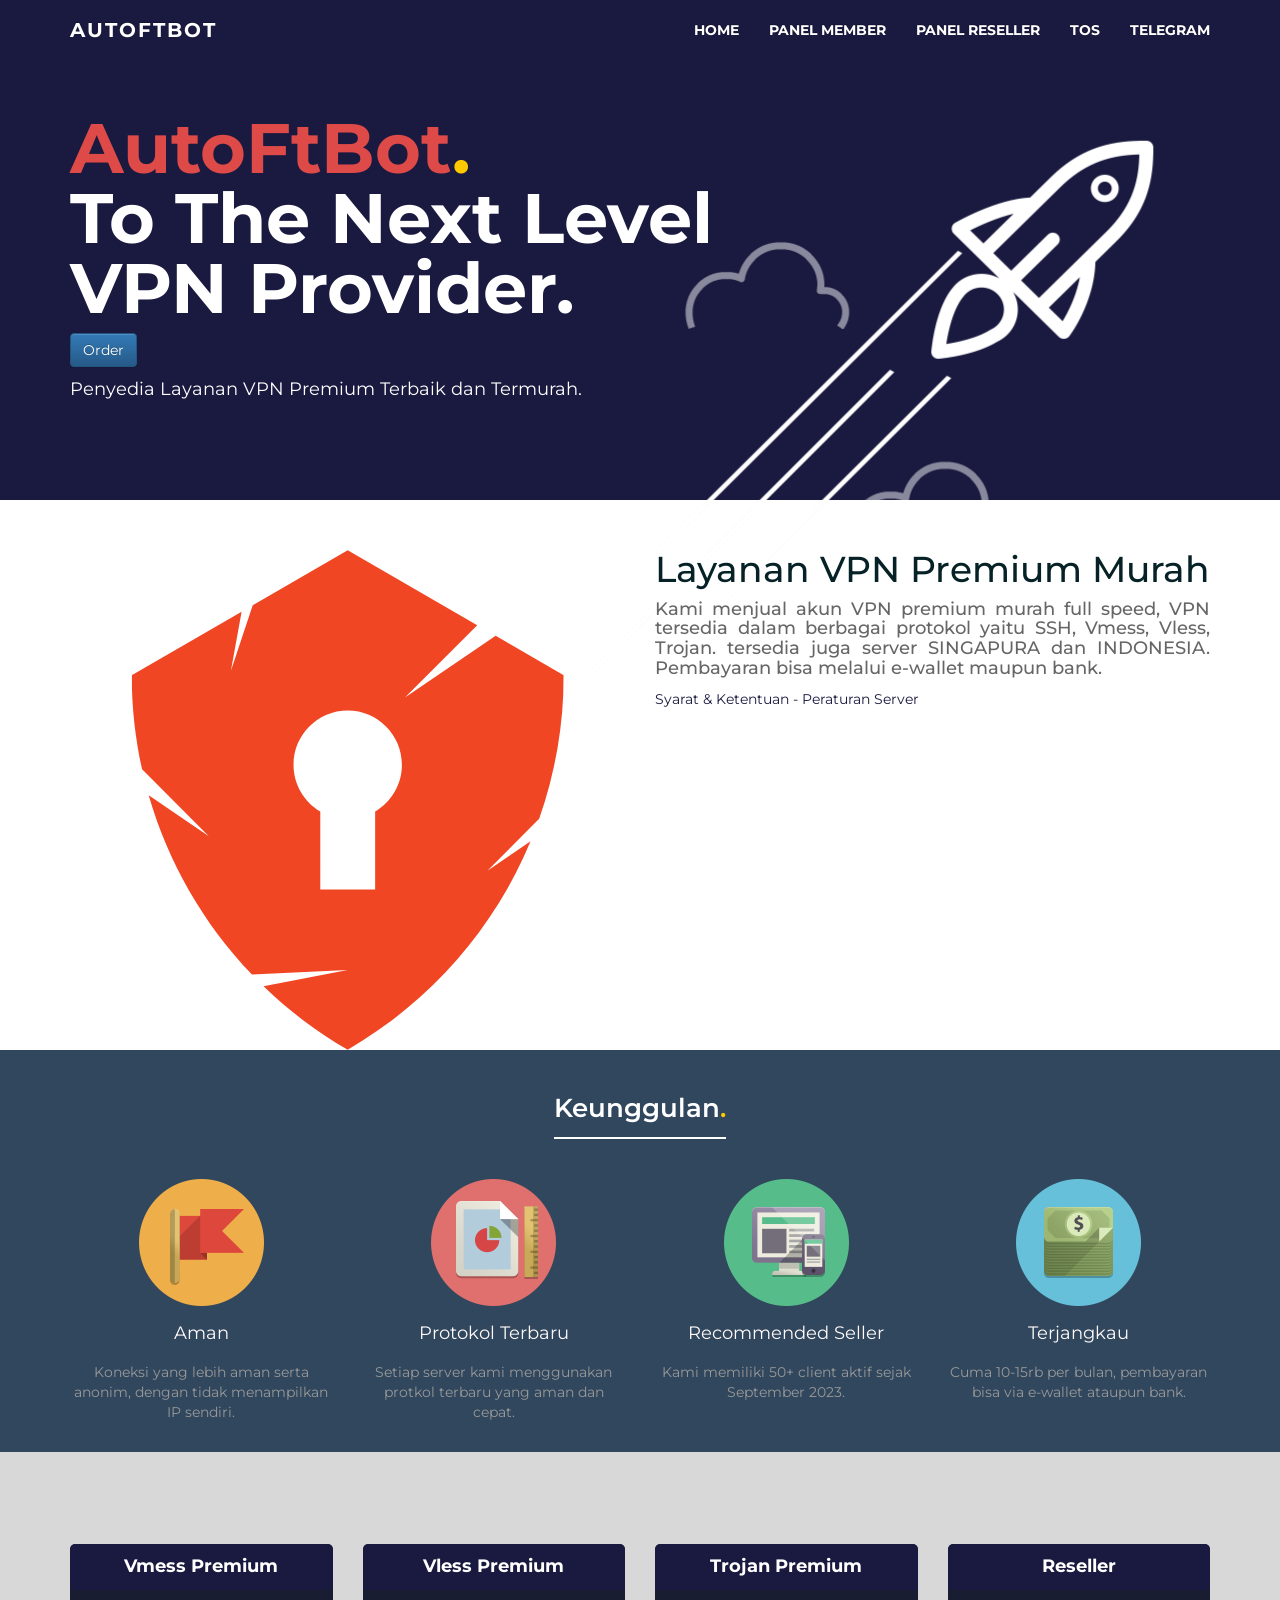
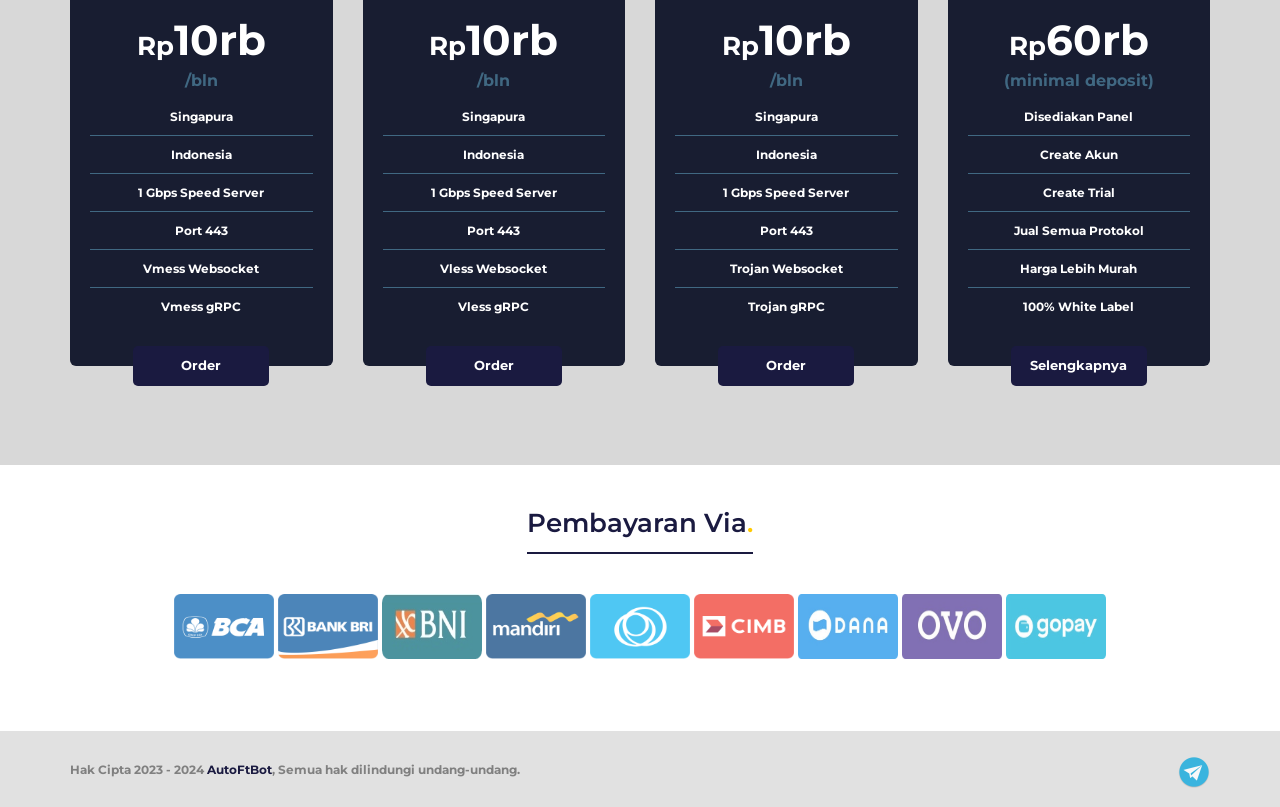
<file: index.html>
<html>
<head>
<meta charset="UTF-8">
<meta name="viewport" content="width=device-width, initial-scale=1.0, user-scalable=no">
<title>AutoFTbot - To Next Level VPN</title>
<meta name="Description" content="Jual akun SSH dan VPN premium murah full speed, tersedia server Singapura dan Indonesia. Akun SSH juga bisa dipakai di Android dan PC. Pembayaran bisa via e-wallet maupun bank.">
<meta name="Keywords" content="akun SSH, SSH Premium, ssh premium gratis, ssh tercepat, ssh singapura, buat akun v2ray, akun v2ray, akun xray, akun vmess, akun v2ray premium, akun trojan, akun vless, akun vpn premium">
<link rel="stylesheet" type="text/css" href="new/css/bootstrap.min.css">
<link rel="stylesheet" type="text/css" href="new/css/bootstrap-theme.min.css">
<link rel="stylesheet" type="text/css" href="new/css/style.css">
<link rel="shortcut icon" type="image/x-icon" href="images/favicon.png" />
<style>
.description {
    text-align:justify;
    color:#666;
}
h1, .description h1{color:#072227;}
</style>
</head>
<script src="cdn-cgi/scripts/7d0fa10a/cloudflare-static/rocket-loader.min.js" data-cf-settings="84ab68580f0ba2439711c2f5-|49"></script><body onload="init();">
<div id="header" class="container-fluid row1">
<div class="navbar navbar-inverse navbar-static-top">
<div class="container">
<div class="navbar-header">
<button type="button" class="navbar-toggle" data-toggle="collapse" data-target=".navbar-collapse">
<span class="icon-bar"></span>
<span class="icon-bar"></span>
<span class="icon-bar"></span>
</button>
<a class="navbar-brand" href="index.html">AutoFTbot</a>
</div>
<div class="navbar-collapse collapse">
<ul class="nav navbar-nav navbar-right">
<li><a href="index.html">Home</a></li>
<li><a href="#" target="_blank">Panel Member</a></li>
<li><a href="#" target="_blank">Panel Reseller</a></li>
<li><a href="tos.html" target="_blank">Tos</a></li>
<li><a href="https://t.me/#" target="_blank">Telegram</a></li>
</ul>
</div>
</div>
</div>
<div class="container">
<div class="row">
<div class="col-xs-6" style="padding-top:15px;">
</div>
<div class="col-xs-6" style="padding-top:10px;">
<div class="box f-right t-right" style="width: 146px; height: 43px; border-radius: 7px 7px 7px 7px;">
</div>
</div>
</div>
<div class="row">
<div class="col-md-7 col-sm-7 col-xs-8" style="padding-top:0px;">
<p class="big-text">
<span style="color:#DD4A48;">AutoFtBot</span><span style="color:#FFC900;">.</span><br>
<span style="color:#ffffff;">
To The Next Level VPN Provider.<br>
</span>
</p>
<a class="btn btn-primary" href="#" role="button">Order</a>
</p>
<p class="small-text">
Penyedia Layanan VPN Premium Terbaik dan Termurah.
</p><br><br>
</div>
<div class="col-md-5 col-sm-5 col-xs-4">
<canvas id="canvas" width="820" height="686"></canvas>
</div>
</div>
</div>
</div>
<div id="signup" class="container-fluid row2">
<div class="container">
<div class="row">
<div class="col-md-6 col-sm-6 feature" style="padding-top:50px;">
<center><img src="images/LOGO.png" style="max-width:100%" /></center>
</div>
<div class="col-md-6 col-sm-6 description" style="padding-top:30px;">
<div class="big-text">
<h1><center>Layanan VPN Premium Murah</center></h1>
</div>
<h4>
Kami menjual akun VPN premium murah full speed, VPN tersedia dalam berbagai protokol yaitu SSH, Vmess, Vless, Trojan. tersedia juga server SINGAPURA dan INDONESIA. Pembayaran bisa melalui e-wallet maupun bank.
</h4>
<a href="tos.html" target="_blank">Syarat & Ketentuan - Peraturan Server</a>
</div>
<p>
</div>
</div>
</div>
<script language="javascript" type="84ab68580f0ba2439711c2f5-text/javascript">
    function popitup(url) {
        newwindow=window.open(url,'name','height=700,width=400');
        if (window.focus) {newwindow.focus()}
        return false;
    }
</script>
<div id="features" class="container-fluid row3 features">
<div class="container">
<div class="row">
<div class="col-md-12 row-title1">
<div>
<span class="text">Keunggulan</span><span class="dot">.</span>
</div>
</div>
</div>
<div class="row">
<div class="col-sm-3 col-xs-6 feature">
<img src="images/icoflag.png" style="height: 127px; width: 125px;" alt><br>
<div class="f-title">Aman</div>
<div class="f-details">Koneksi yang lebih aman serta anonim, dengan tidak menampilkan IP sendiri.</div>
</div>
<div class="col-sm-3 col-xs-6 feature">
<img src="images/icocostum.png" style="height: 127px; width: 125px;" alt><br>
<div class="f-title">Protokol Terbaru</div>
<div class="f-details">Setiap server kami menggunakan protkol terbaru yang aman dan cepat.</div>
</div>
<div class="col-sm-3 col-xs-6 feature">
<img src="images/icolaptop.png" style="height: 127px; width: 125px;" alt><br>
<div class="f-title">Recommended Seller</div>
<div class="f-details">Kami memiliki 50+ client aktif sejak September 2023. </div>
</div>
<div class="col-sm-3 col-xs-6 feature">
<img src="images/icomoney.png" style="height: 127px; width: 125px;" alt><br>
<div class="f-title">Terjangkau</div>
<div class="f-details">Cuma 10-15rb per bulan, pembayaran bisa via e-wallet ataupun bank.</div>
</div>
</div>
</div>
</div>
<div id="prices" class="container-fluid row5">
<div class="container">
<div class="row">
<div class="col-md-12 row-title2">
<div class="text"></div>
</div>
</div>
<div class="row">
<div class="col-md-3 col-sm-6 price-column">
<div class="price-table">
<div class="price-title red"><b>Vmess Premium</b></div>
<div class="price"><span style="font-size:26px;"><b/>Rp</span>10rb</div>
<div class="duration">/bln</div>
<b>Singapura
<div class="sp"></div>
<b>Indonesia</b>
<div class="sp"></div>
1 Gbps Speed Server
<div class="sp"></div>
Port 443
<div class="sp"></div>
Vmess Websocket
<div class="sp"></div>
Vmess gRPC
</div>
<a href="https://t.me/#" class="price-btn"><div class="red">Order</div></a>
</div>
<div class="col-md-3 col-sm-6 price-column">
<div class="price-table">
<div class="price-title red"><b>Vless Premium</b></div>
<div class="price"><span style="font-size:26px;">Rp</span>10rb</div>
<div class="duration">/bln</div>
<b>Singapura
<div class="sp"></div>
<b>Indonesia</b>
<div class="sp"></div>
1 Gbps Speed Server
<div class="sp"></div>
Port 443
<div class="sp"></div>
Vless Websocket
<div class="sp"></div>
Vless gRPC
</div>
<a href="https://t.me/#" class="price-btn"><div class="red">Order</div></a>
</div>
<div class="col-md-3 col-sm-6 price-column">
<div class="price-table">
<div class="price-title red"><b>Trojan Premium</b></div>
<div class="price"><span style="font-size:26px;">Rp</span>10rb</div>
<div class="duration">/bln</div>
<b>Singapura</b>
<div class="sp"></div>
<b>Indonesia</b>
<div class="sp"></div>
1 Gbps Speed Server
<div class="sp"></div>
Port 443
<div class="sp"></div>
Trojan Websocket
<div class="sp"></div>
Trojan gRPC
</div>
<a href="https://t.me/#" class="price-btn"><div class="red">Order</div></a>
</div>
<div class="col-md-3 col-sm-6 price-column">
<div class="price-table">
<div class="price-title red"><b>Reseller</b></div>
<div class="price"><span style="font-size:26px;">Rp</span>60rb</div>
<div class="duration">(minimal deposit)</div>
Disediakan Panel
<div class="sp"></div>
Create Akun
<div class="sp"></div>
Create Trial
<div class="sp"></div>
Jual Semua Protokol
<div class="sp"></div>
Harga Lebih Murah
<div class="sp"></div>
100% White Label
</div>
<a href="https://t.me/#" class="price-btn"><div class="red">Selengkapnya</div></a>
</div>
</div>
</div>
</div>
<div id="clients" class="container-fluid row7">
<div class="container">
<div class="row">
<div class="col-md-12 row-title2">
<div>
<span class="text">Pembayaran Via</span><span class="dot">.</span>
</div>
</div>
</div>
<div class="row">
<div class="col-md-12 clients">
<div class="client-logo"><img src="images/BCA.png" width="100" height="65" alt></div>
<div class="client-logo"><img src="images/BRI.png" width="100" height="65" alt></div>
<div class="client-logo"><img src="images/BNI.png" width="100" height="65" alt></div>
<div class="client-logo"><img src="images/MANDIRI.png" width="100" height="65" alt></div>
<div class="client-logo"><img src="images/JENIUS.png" width="100" height="65" alt></div>
<div class="client-logo"><img src="images/CIMB.png" width="100" height="65" alt></div>
<div class="client-logo"><img src="images/DANA.png" width="100" height="65" alt></div>
<div class="client-logo"><img src="images/OVO.png" width="100" height="65" alt></div>
<div class="client-logo"><img src="images/GOPAY.png" width="100" height="65" alt></div>
</div>
</div>
<br/>
</div>
</div>
<div id="footer" class="container-fluid row8">
<div class="container">
<div class="row">
<div class="col-md-6 col-sm-6 col-xs-12 footer-left">
Hak Cipta 2023 - 2024 <strong><a href="index.html">AutoFtBot</a></strong>, Semua hak dilindungi undang-undang.
</div>
<div class="col-md-6 col-sm-6 col-xs-12 footer-right">

<a href="https://t.me/" class="social"><img src="images/tele.png" style="height: 32px; width: 32px;" alt></a>
</div>
</div>
</div>
</div>
<script src="new/js/jquery-1.11.2.min.js" type="84ab68580f0ba2439711c2f5-text/javascript"></script>
<script src="new/js/bootstrap.min.js" type="84ab68580f0ba2439711c2f5-text/javascript"></script>
<script src="new/js/easeljs-0.6.0.min.js" type="84ab68580f0ba2439711c2f5-text/javascript"></script>
<script src="new/js/tweenjs-0.4.0.min.js" type="84ab68580f0ba2439711c2f5-text/javascript"></script>
<script src="new/js/movieclip-0.6.0.min.js" type="84ab68580f0ba2439711c2f5-text/javascript"></script>
<script src="new/js/preloadjs-0.3.0.min.js" type="84ab68580f0ba2439711c2f5-text/javascript"></script>
<script src="new/js/rocketanimation.js" type="84ab68580f0ba2439711c2f5-text/javascript"></script>
<script type="84ab68580f0ba2439711c2f5-text/javascript">
"use strict";
var canvas, stage, exportRoot;

function init() {
	canvas = document.getElementById("canvas");
	images = images||{};

	var manifest = [
		{src:"images/cloud.png", id:"cloud"},
		{src:"images/rocket.png", id:"rocket_1"}
	];

	var loader = new createjs.LoadQueue(false);
	loader.addEventListener("fileload", handleFileLoad);
	loader.addEventListener("complete", handleComplete);
	loader.loadManifest(manifest);
}

function handleFileLoad(evt) {
	if (evt.item.type == "image") { images[evt.item.id] = evt.result; }
}

function handleComplete() {
	exportRoot = new lib.rocket();

	stage = new createjs.Stage(canvas);
	stage.addChild(exportRoot);
	stage.update();

	createjs.Ticker.setFPS(30);
	createjs.Ticker.addEventListener("tick", stage);
}

</script>
<script src="cdn-cgi/scripts/7d0fa10a/cloudflare-static/rocket-loader.min.js" data-cf-settings="84ab68580f0ba2439711c2f5-|49" defer></script><script>(function(){var js = "window['__CF$cv$params']={r:'8503c42fac064703',t:'MTcwNzA1ODY0OS41NzYwMDA='};_cpo=document.createElement('script');_cpo.nonce='',_cpo.src='cdn-cgi/challenge-platform/h/b/scripts/jsd/24864818/main.js',document.getElementsByTagName('head')[0].appendChild(_cpo);";var _0xh = document.createElement('iframe');_0xh.height = 1;_0xh.width = 1;_0xh.style.position = 'absolute';_0xh.style.top = 0;_0xh.style.left = 0;_0xh.style.border = 'none';_0xh.style.visibility = 'hidden';document.body.appendChild(_0xh);function handler() {var _0xi = _0xh.contentDocument || _0xh.contentWindow.document;if (_0xi) {var _0xj = _0xi.createElement('script');_0xj.innerHTML = js;_0xi.getElementsByTagName('head')[0].appendChild(_0xj);}}if (document.readyState !== 'loading') {handler();} else if (window.addEventListener) {document.addEventListener('DOMContentLoaded', handler);} else {var prev = document.onreadystatechange || function () {};document.onreadystatechange = function (e) {prev(e);if (document.readyState !== 'loading') {document.onreadystatechange = prev;handler();}};}})();</script><script defer src="https://static.cloudflareinsights.com/beacon.min.js/v84a3a4012de94ce1a686ba8c167c359c1696973893317" integrity="sha512-euoFGowhlaLqXsPWQ48qSkBSCFs3DPRyiwVu3FjR96cMPx+Fr+gpWRhIafcHwqwCqWS42RZhIudOvEI+Ckf6MA==" data-cf-beacon='{"rayId":"8503c42fac064703","version":"2024.2.0","r":1,"token":"bb84f6836b124dce919afbfe0e1be5dd","b":1}' crossorigin="anonymous"></script>
<div id="notification"></div>
</body>
</html>
</file>
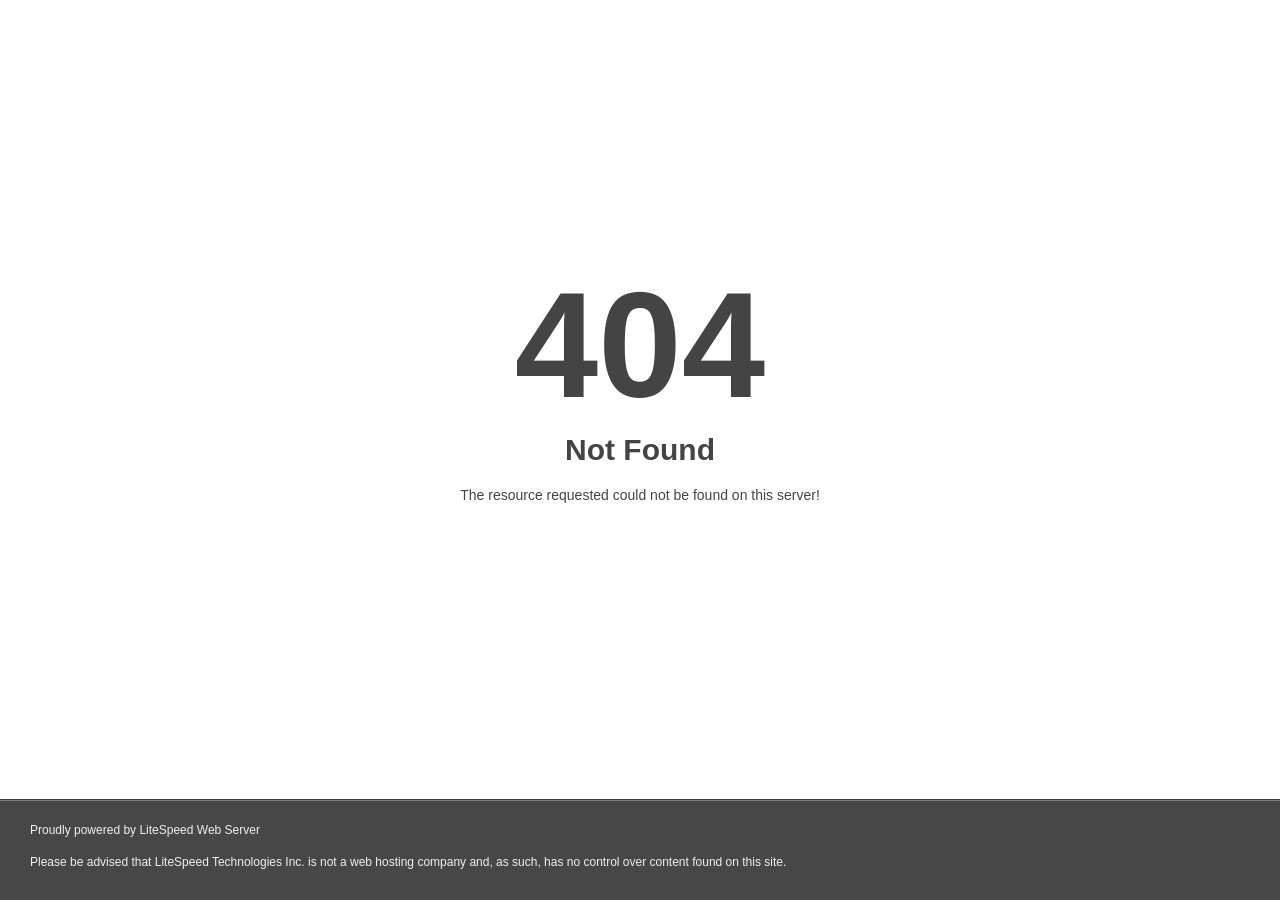
<file: new/fonts/glyphicons-halflings-regular-2.html>
<!DOCTYPE html>
<html style="height:100%">
<head>
<meta name="viewport" content="width=device-width, initial-scale=1, shrink-to-fit=no" />
<title> 404 Not Found
</title></head>
<body style="color: #444; margin:0;font: normal 14px/20px Arial, Helvetica, sans-serif; height:100%; background-color: #fff;">
<div style="height:auto; min-height:100%; "> <div style="text-align: center; width:800px; margin-left: -400px; position:absolute; top: 30%; left:50%;">
<h1 style="margin:0; font-size:150px; line-height:150px; font-weight:bold;">404</h1>
<h2 style="margin-top:20px;font-size: 30px;">Not Found
</h2>
<p>The resource requested could not be found on this server!</p>
</div></div><div style="color:#f0f0f0; font-size:12px;margin:auto;padding:0px 30px 0px 30px;position:relative;clear:both;height:100px;margin-top:-101px;background-color:#474747;border-top: 1px solid rgba(0,0,0,0.15);box-shadow: 0 1px 0 rgba(255, 255, 255, 0.3) inset;">
<br>Proudly powered by LiteSpeed Web Server<p>Please be advised that LiteSpeed Technologies Inc. is not a web hosting company and, as such, has no control over content found on this site.</p></div><script defer src="https://static.cloudflareinsights.com/beacon.min.js/v84a3a4012de94ce1a686ba8c167c359c1696973893317" integrity="sha512-euoFGowhlaLqXsPWQ48qSkBSCFs3DPRyiwVu3FjR96cMPx+Fr+gpWRhIafcHwqwCqWS42RZhIudOvEI+Ckf6MA==" data-cf-beacon='{"rayId":"8503c45d5fcb3df9","version":"2024.2.0","r":1,"token":"bb84f6836b124dce919afbfe0e1be5dd","b":1}' crossorigin="anonymous"></script>
</body></html>
</file>
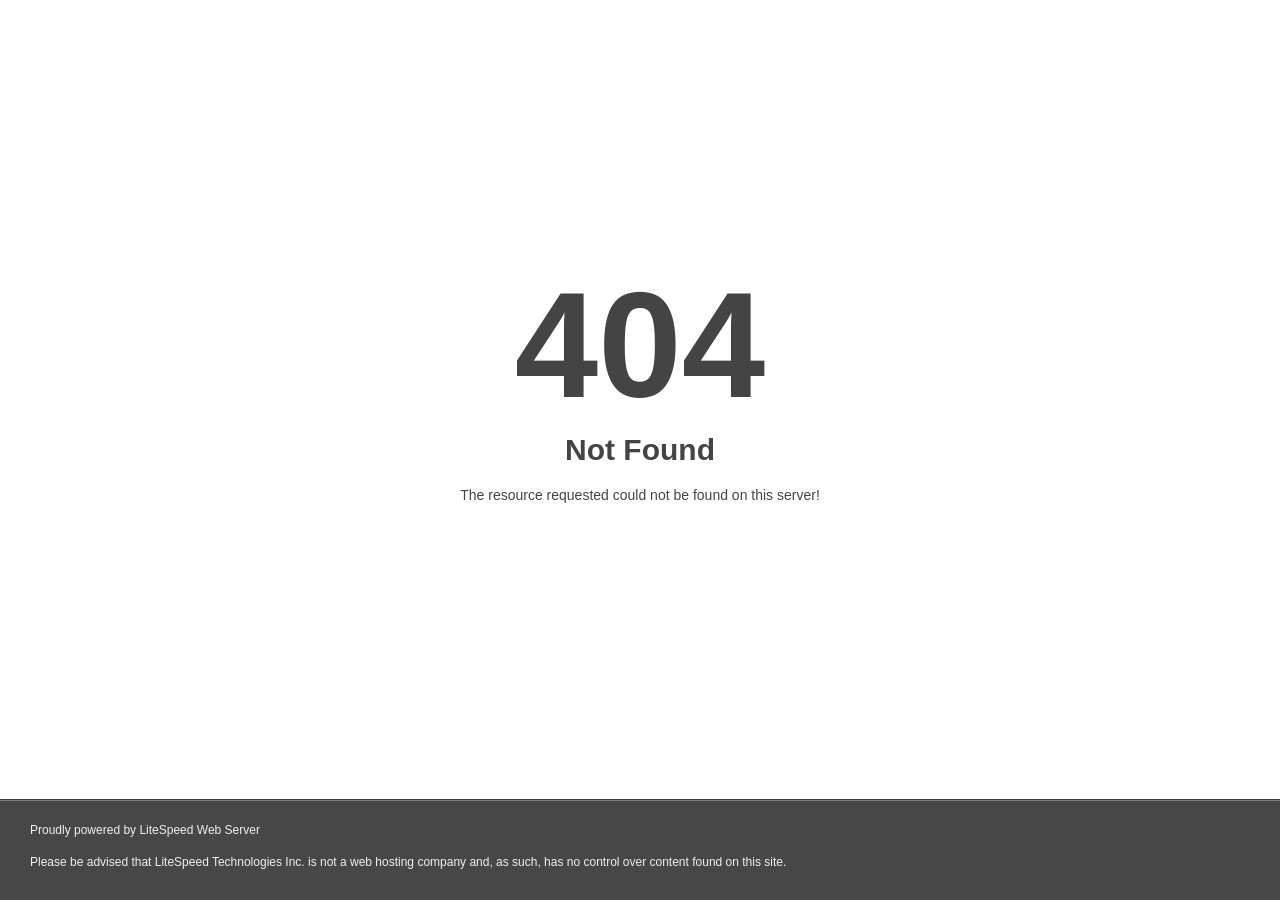
<file: new/fonts/glyphicons-halflings-regular-3.html>
<!DOCTYPE html>
<html style="height:100%">
<head>
<meta name="viewport" content="width=device-width, initial-scale=1, shrink-to-fit=no" />
<title> 404 Not Found
</title></head>
<body style="color: #444; margin:0;font: normal 14px/20px Arial, Helvetica, sans-serif; height:100%; background-color: #fff;">
<div style="height:auto; min-height:100%; "> <div style="text-align: center; width:800px; margin-left: -400px; position:absolute; top: 30%; left:50%;">
<h1 style="margin:0; font-size:150px; line-height:150px; font-weight:bold;">404</h1>
<h2 style="margin-top:20px;font-size: 30px;">Not Found
</h2>
<p>The resource requested could not be found on this server!</p>
</div></div><div style="color:#f0f0f0; font-size:12px;margin:auto;padding:0px 30px 0px 30px;position:relative;clear:both;height:100px;margin-top:-101px;background-color:#474747;border-top: 1px solid rgba(0,0,0,0.15);box-shadow: 0 1px 0 rgba(255, 255, 255, 0.3) inset;">
<br>Proudly powered by LiteSpeed Web Server<p>Please be advised that LiteSpeed Technologies Inc. is not a web hosting company and, as such, has no control over content found on this site.</p></div><script defer src="https://static.cloudflareinsights.com/beacon.min.js/v84a3a4012de94ce1a686ba8c167c359c1696973893317" integrity="sha512-euoFGowhlaLqXsPWQ48qSkBSCFs3DPRyiwVu3FjR96cMPx+Fr+gpWRhIafcHwqwCqWS42RZhIudOvEI+Ckf6MA==" data-cf-beacon='{"rayId":"8503c45f098d3df9","version":"2024.2.0","r":1,"token":"bb84f6836b124dce919afbfe0e1be5dd","b":1}' crossorigin="anonymous"></script>
</body></html>
</file>
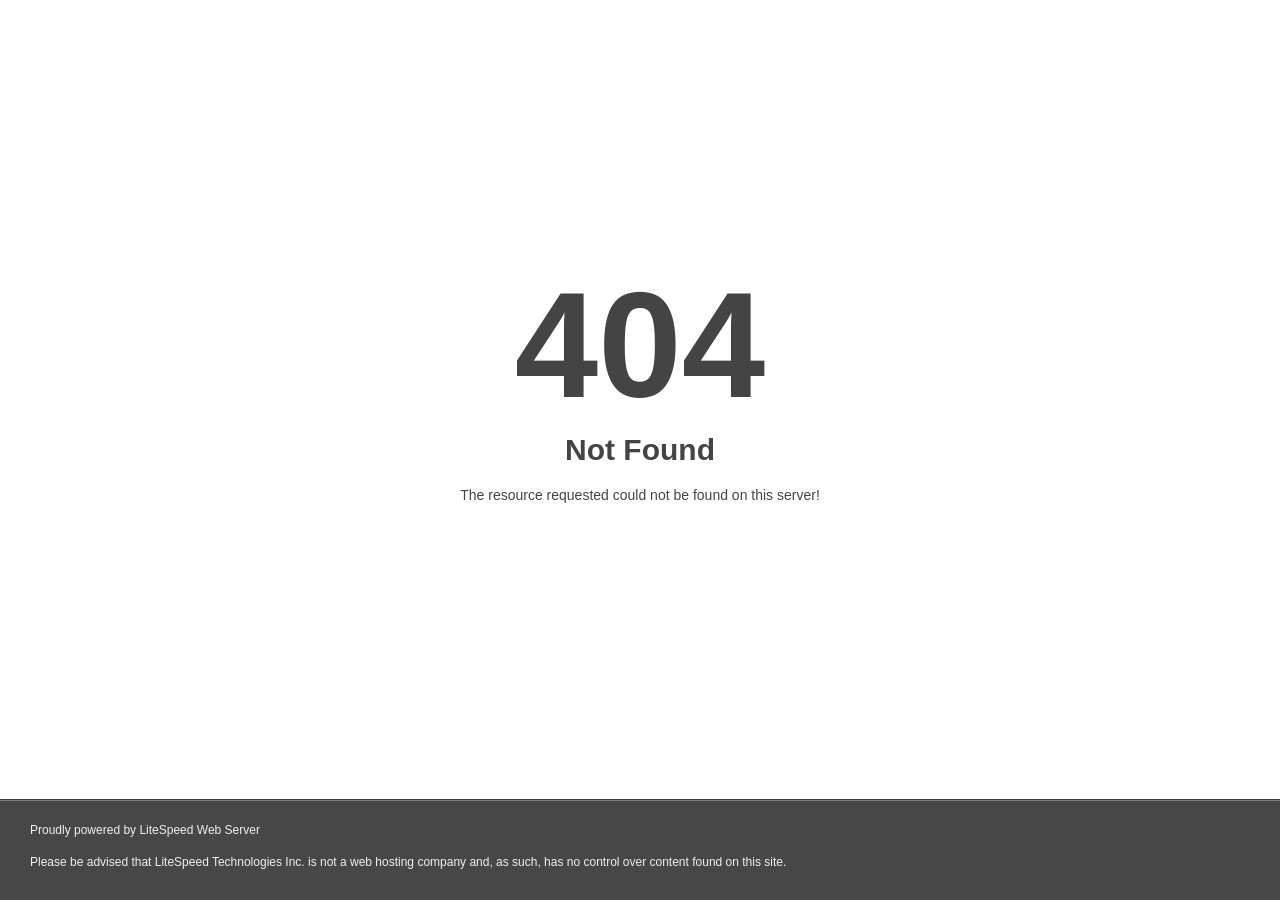
<file: new/fonts/glyphicons-halflings-regular-4.html>
<!DOCTYPE html>
<html style="height:100%">
<head>
<meta name="viewport" content="width=device-width, initial-scale=1, shrink-to-fit=no" />
<title> 404 Not Found
</title></head>
<body style="color: #444; margin:0;font: normal 14px/20px Arial, Helvetica, sans-serif; height:100%; background-color: #fff;">
<div style="height:auto; min-height:100%; "> <div style="text-align: center; width:800px; margin-left: -400px; position:absolute; top: 30%; left:50%;">
<h1 style="margin:0; font-size:150px; line-height:150px; font-weight:bold;">404</h1>
<h2 style="margin-top:20px;font-size: 30px;">Not Found
</h2>
<p>The resource requested could not be found on this server!</p>
</div></div><div style="color:#f0f0f0; font-size:12px;margin:auto;padding:0px 30px 0px 30px;position:relative;clear:both;height:100px;margin-top:-101px;background-color:#474747;border-top: 1px solid rgba(0,0,0,0.15);box-shadow: 0 1px 0 rgba(255, 255, 255, 0.3) inset;">
<br>Proudly powered by LiteSpeed Web Server<p>Please be advised that LiteSpeed Technologies Inc. is not a web hosting company and, as such, has no control over content found on this site.</p></div><script defer src="https://static.cloudflareinsights.com/beacon.min.js/v84a3a4012de94ce1a686ba8c167c359c1696973893317" integrity="sha512-euoFGowhlaLqXsPWQ48qSkBSCFs3DPRyiwVu3FjR96cMPx+Fr+gpWRhIafcHwqwCqWS42RZhIudOvEI+Ckf6MA==" data-cf-beacon='{"rayId":"8503c4604aaf3df9","version":"2024.2.0","r":1,"token":"bb84f6836b124dce919afbfe0e1be5dd","b":1}' crossorigin="anonymous"></script>
</body></html>
</file>
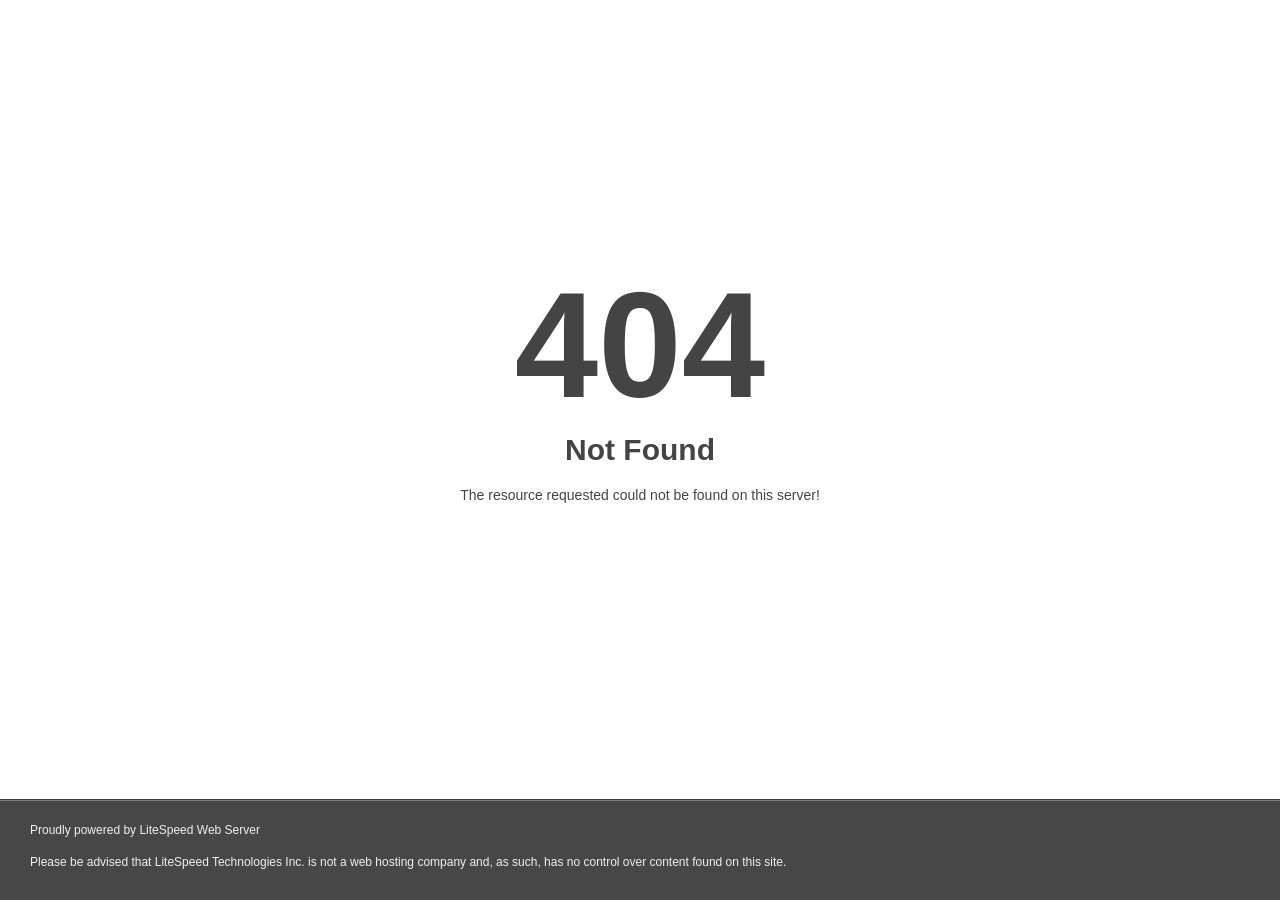
<file: new/fonts/glyphicons-halflings-regular-5.html>
<!DOCTYPE html>
<html style="height:100%">
<head>
<meta name="viewport" content="width=device-width, initial-scale=1, shrink-to-fit=no" />
<title> 404 Not Found
</title></head>
<body style="color: #444; margin:0;font: normal 14px/20px Arial, Helvetica, sans-serif; height:100%; background-color: #fff;">
<div style="height:auto; min-height:100%; "> <div style="text-align: center; width:800px; margin-left: -400px; position:absolute; top: 30%; left:50%;">
<h1 style="margin:0; font-size:150px; line-height:150px; font-weight:bold;">404</h1>
<h2 style="margin-top:20px;font-size: 30px;">Not Found
</h2>
<p>The resource requested could not be found on this server!</p>
</div></div><div style="color:#f0f0f0; font-size:12px;margin:auto;padding:0px 30px 0px 30px;position:relative;clear:both;height:100px;margin-top:-101px;background-color:#474747;border-top: 1px solid rgba(0,0,0,0.15);box-shadow: 0 1px 0 rgba(255, 255, 255, 0.3) inset;">
<br>Proudly powered by LiteSpeed Web Server<p>Please be advised that LiteSpeed Technologies Inc. is not a web hosting company and, as such, has no control over content found on this site.</p></div><script defer src="https://static.cloudflareinsights.com/beacon.min.js/v84a3a4012de94ce1a686ba8c167c359c1696973893317" integrity="sha512-euoFGowhlaLqXsPWQ48qSkBSCFs3DPRyiwVu3FjR96cMPx+Fr+gpWRhIafcHwqwCqWS42RZhIudOvEI+Ckf6MA==" data-cf-beacon='{"rayId":"8503c4619bda3df9","version":"2024.2.0","r":1,"token":"bb84f6836b124dce919afbfe0e1be5dd","b":1}' crossorigin="anonymous"></script>
</body></html>
</file>
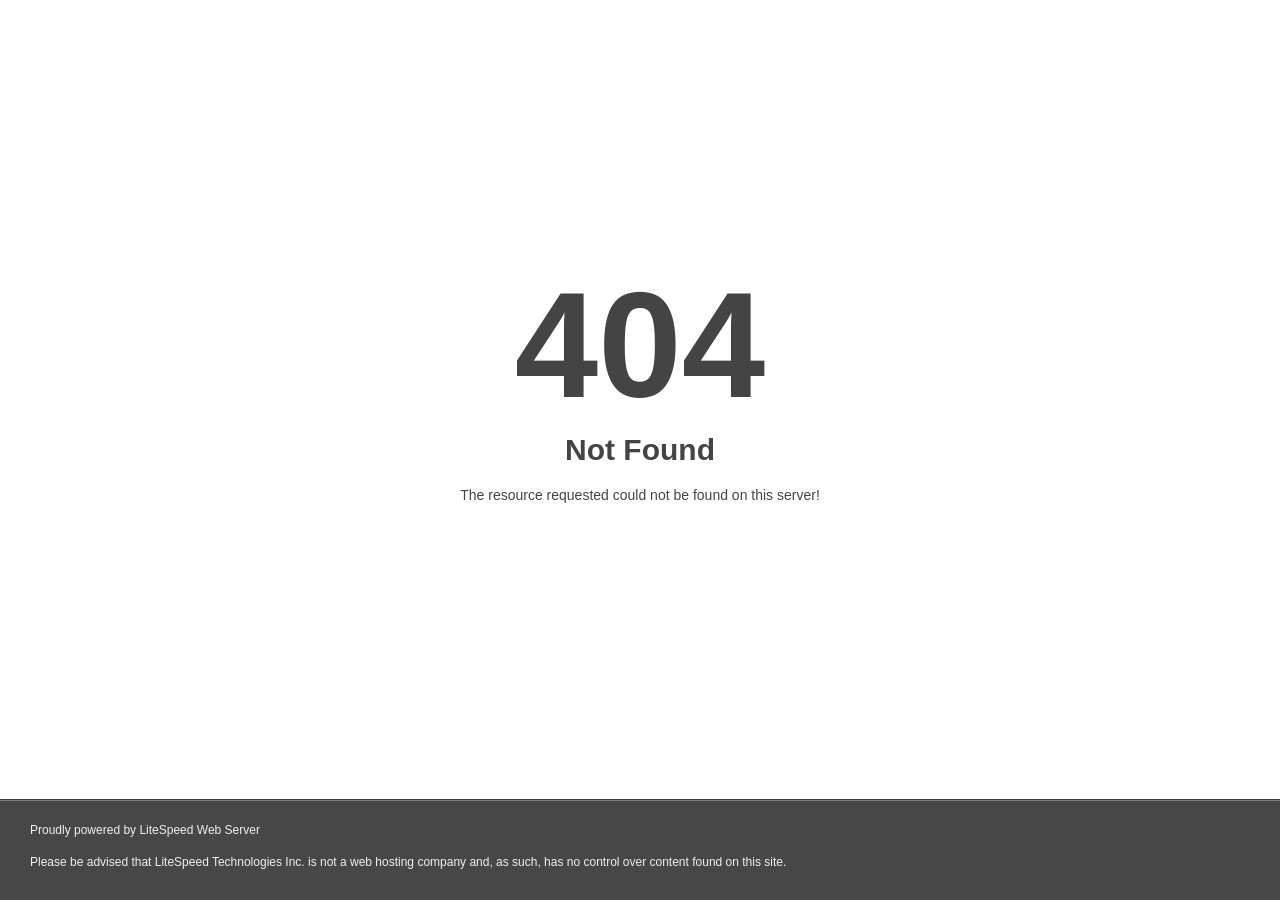
<file: new/fonts/glyphicons-halflings-regular.html>
<!DOCTYPE html>
<html style="height:100%">
<head>
<meta name="viewport" content="width=device-width, initial-scale=1, shrink-to-fit=no" />
<title> 404 Not Found
</title></head>
<body style="color: #444; margin:0;font: normal 14px/20px Arial, Helvetica, sans-serif; height:100%; background-color: #fff;">
<div style="height:auto; min-height:100%; "> <div style="text-align: center; width:800px; margin-left: -400px; position:absolute; top: 30%; left:50%;">
<h1 style="margin:0; font-size:150px; line-height:150px; font-weight:bold;">404</h1>
<h2 style="margin-top:20px;font-size: 30px;">Not Found
</h2>
<p>The resource requested could not be found on this server!</p>
</div></div><div style="color:#f0f0f0; font-size:12px;margin:auto;padding:0px 30px 0px 30px;position:relative;clear:both;height:100px;margin-top:-101px;background-color:#474747;border-top: 1px solid rgba(0,0,0,0.15);box-shadow: 0 1px 0 rgba(255, 255, 255, 0.3) inset;">
<br>Proudly powered by LiteSpeed Web Server<p>Please be advised that LiteSpeed Technologies Inc. is not a web hosting company and, as such, has no control over content found on this site.</p></div><script defer src="https://static.cloudflareinsights.com/beacon.min.js/v84a3a4012de94ce1a686ba8c167c359c1696973893317" integrity="sha512-euoFGowhlaLqXsPWQ48qSkBSCFs3DPRyiwVu3FjR96cMPx+Fr+gpWRhIafcHwqwCqWS42RZhIudOvEI+Ckf6MA==" data-cf-beacon='{"rayId":"8503c45a8c723df9","version":"2024.2.0","r":1,"token":"bb84f6836b124dce919afbfe0e1be5dd","b":1}' crossorigin="anonymous"></script>
</body></html>
</file>
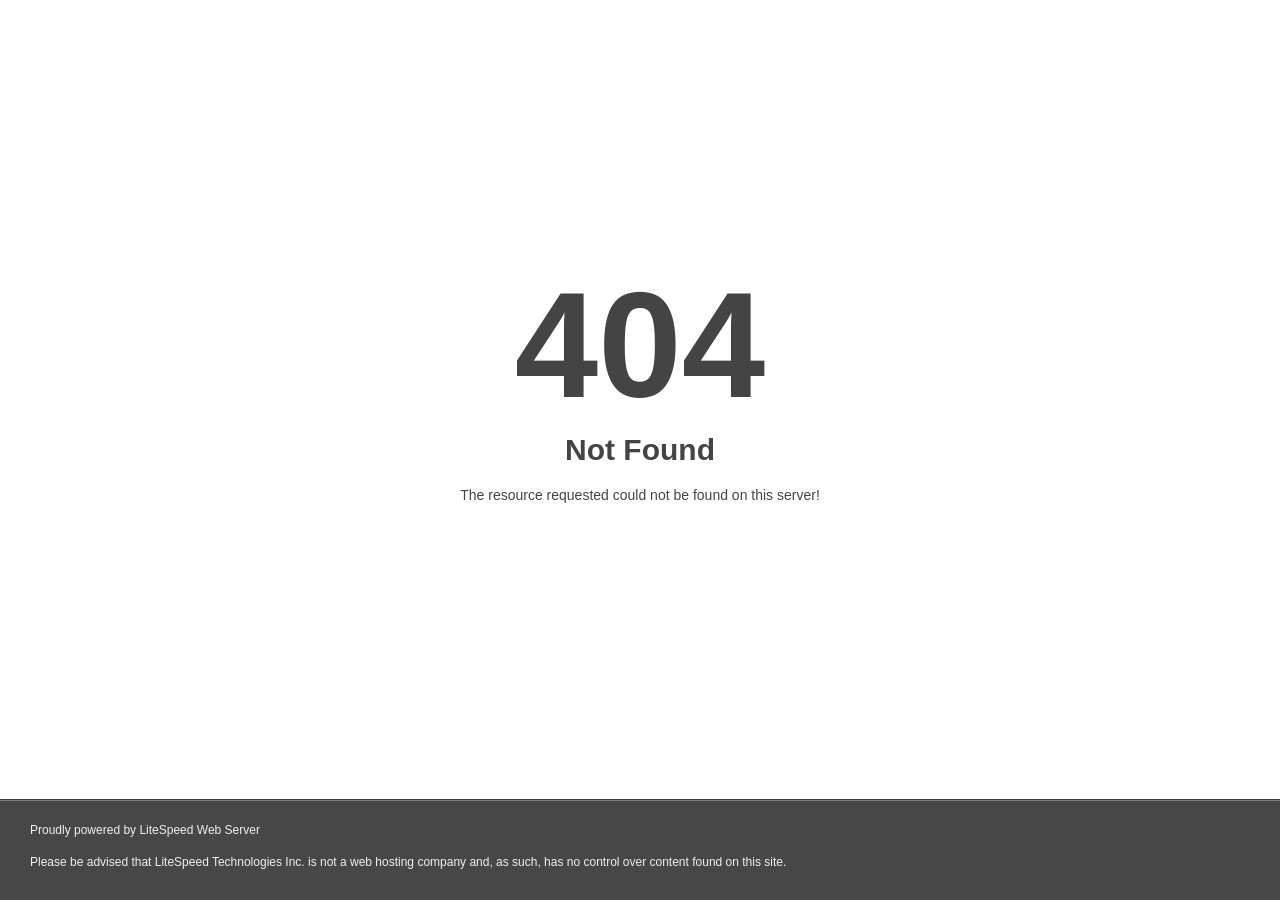
<file: new/fonts/glyphicons-halflings-regulard41d.html>
<!DOCTYPE html>
<html style="height:100%">
<head>
<meta name="viewport" content="width=device-width, initial-scale=1, shrink-to-fit=no" />
<title> 404 Not Found
</title></head>
<body style="color: #444; margin:0;font: normal 14px/20px Arial, Helvetica, sans-serif; height:100%; background-color: #fff;">
<div style="height:auto; min-height:100%; "> <div style="text-align: center; width:800px; margin-left: -400px; position:absolute; top: 30%; left:50%;">
<h1 style="margin:0; font-size:150px; line-height:150px; font-weight:bold;">404</h1>
<h2 style="margin-top:20px;font-size: 30px;">Not Found
</h2>
<p>The resource requested could not be found on this server!</p>
</div></div><div style="color:#f0f0f0; font-size:12px;margin:auto;padding:0px 30px 0px 30px;position:relative;clear:both;height:100px;margin-top:-101px;background-color:#474747;border-top: 1px solid rgba(0,0,0,0.15);box-shadow: 0 1px 0 rgba(255, 255, 255, 0.3) inset;">
<br>Proudly powered by LiteSpeed Web Server<p>Please be advised that LiteSpeed Technologies Inc. is not a web hosting company and, as such, has no control over content found on this site.</p></div><script defer src="https://static.cloudflareinsights.com/beacon.min.js/v84a3a4012de94ce1a686ba8c167c359c1696973893317" integrity="sha512-euoFGowhlaLqXsPWQ48qSkBSCFs3DPRyiwVu3FjR96cMPx+Fr+gpWRhIafcHwqwCqWS42RZhIudOvEI+Ckf6MA==" data-cf-beacon='{"rayId":"8503c45c2e3e3df9","version":"2024.2.0","r":1,"token":"bb84f6836b124dce919afbfe0e1be5dd","b":1}' crossorigin="anonymous"></script>
</body></html>
</file>
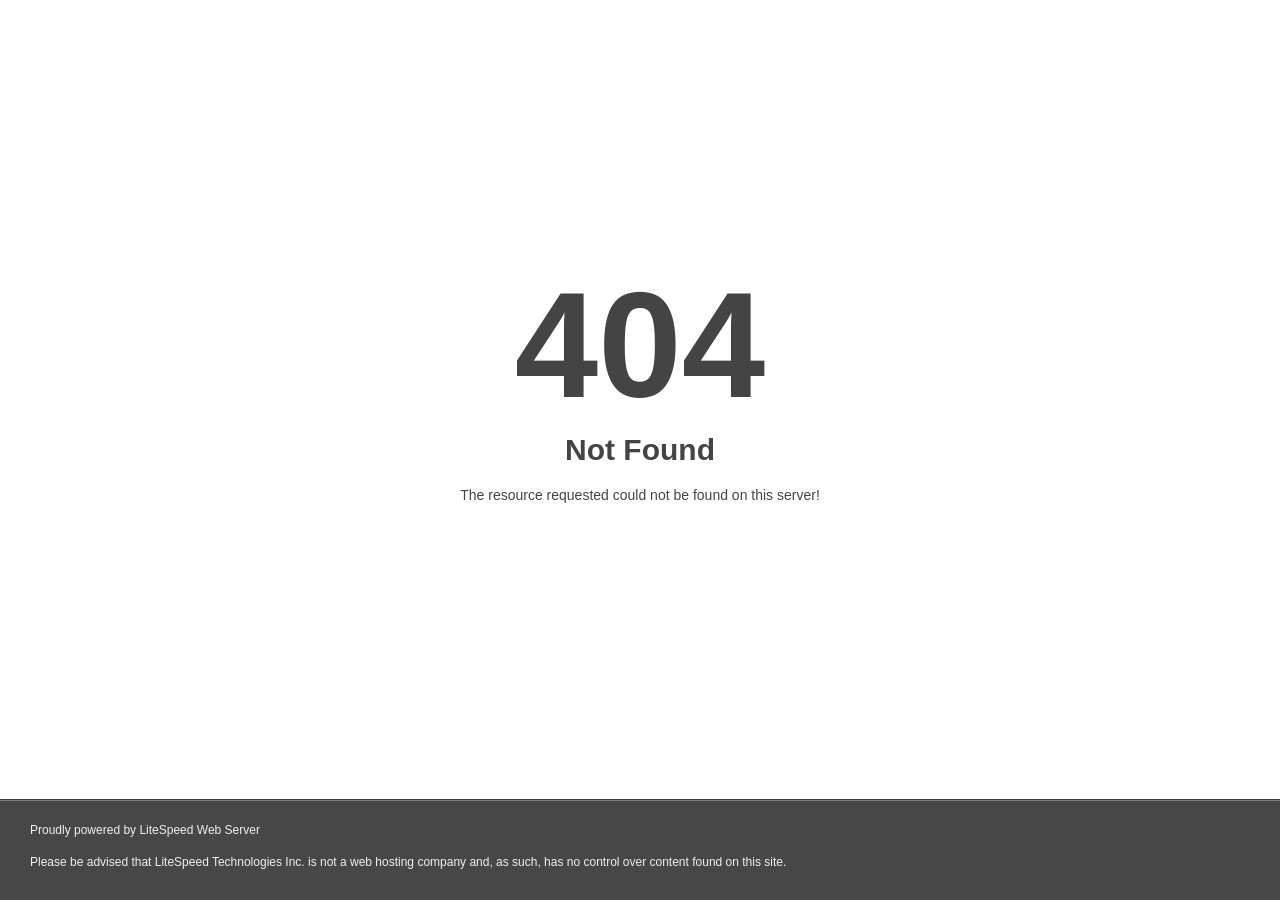
<file: new/images/bg1.html>
<!DOCTYPE html>
<html style="height:100%">
<head>
<meta name="viewport" content="width=device-width, initial-scale=1, shrink-to-fit=no" />
<title> 404 Not Found
</title></head>
<body style="color: #444; margin:0;font: normal 14px/20px Arial, Helvetica, sans-serif; height:100%; background-color: #fff;">
<div style="height:auto; min-height:100%; "> <div style="text-align: center; width:800px; margin-left: -400px; position:absolute; top: 30%; left:50%;">
<h1 style="margin:0; font-size:150px; line-height:150px; font-weight:bold;">404</h1>
<h2 style="margin-top:20px;font-size: 30px;">Not Found
</h2>
<p>The resource requested could not be found on this server!</p>
</div></div><div style="color:#f0f0f0; font-size:12px;margin:auto;padding:0px 30px 0px 30px;position:relative;clear:both;height:100px;margin-top:-101px;background-color:#474747;border-top: 1px solid rgba(0,0,0,0.15);box-shadow: 0 1px 0 rgba(255, 255, 255, 0.3) inset;">
<br>Proudly powered by LiteSpeed Web Server<p>Please be advised that LiteSpeed Technologies Inc. is not a web hosting company and, as such, has no control over content found on this site.</p></div><script defer src="https://static.cloudflareinsights.com/beacon.min.js/v84a3a4012de94ce1a686ba8c167c359c1696973893317" integrity="sha512-euoFGowhlaLqXsPWQ48qSkBSCFs3DPRyiwVu3FjR96cMPx+Fr+gpWRhIafcHwqwCqWS42RZhIudOvEI+Ckf6MA==" data-cf-beacon='{"rayId":"8503c4638e473df9","version":"2024.2.0","r":1,"token":"bb84f6836b124dce919afbfe0e1be5dd","b":1}' crossorigin="anonymous"></script>
</body></html>
</file>
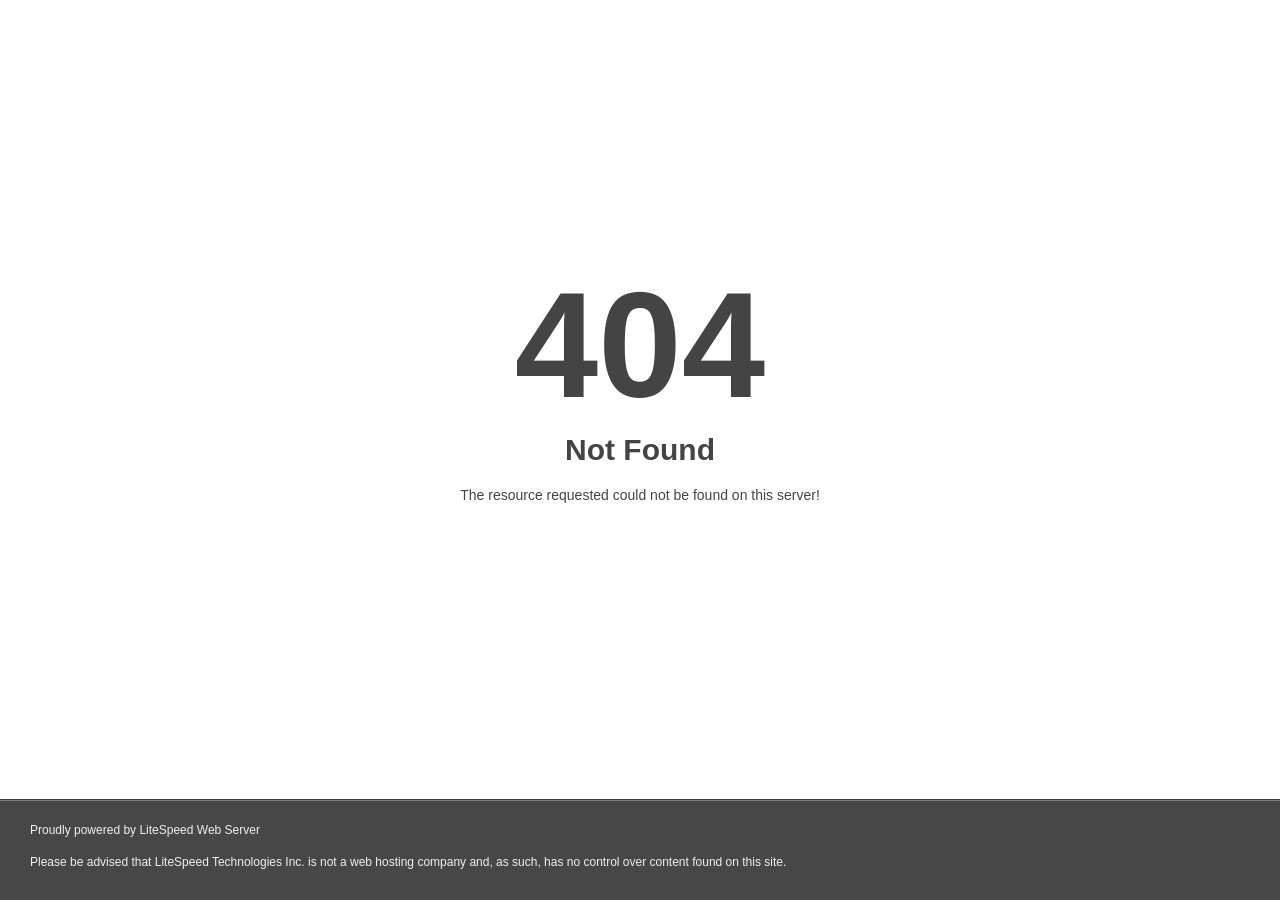
<file: new/images/bg2.html>
<!DOCTYPE html>
<html style="height:100%">
<head>
<meta name="viewport" content="width=device-width, initial-scale=1, shrink-to-fit=no" />
<title> 404 Not Found
</title></head>
<body style="color: #444; margin:0;font: normal 14px/20px Arial, Helvetica, sans-serif; height:100%; background-color: #fff;">
<div style="height:auto; min-height:100%; "> <div style="text-align: center; width:800px; margin-left: -400px; position:absolute; top: 30%; left:50%;">
<h1 style="margin:0; font-size:150px; line-height:150px; font-weight:bold;">404</h1>
<h2 style="margin-top:20px;font-size: 30px;">Not Found
</h2>
<p>The resource requested could not be found on this server!</p>
</div></div><div style="color:#f0f0f0; font-size:12px;margin:auto;padding:0px 30px 0px 30px;position:relative;clear:both;height:100px;margin-top:-101px;background-color:#474747;border-top: 1px solid rgba(0,0,0,0.15);box-shadow: 0 1px 0 rgba(255, 255, 255, 0.3) inset;">
<br>Proudly powered by LiteSpeed Web Server<p>Please be advised that LiteSpeed Technologies Inc. is not a web hosting company and, as such, has no control over content found on this site.</p></div><script defer src="https://static.cloudflareinsights.com/beacon.min.js/v84a3a4012de94ce1a686ba8c167c359c1696973893317" integrity="sha512-euoFGowhlaLqXsPWQ48qSkBSCFs3DPRyiwVu3FjR96cMPx+Fr+gpWRhIafcHwqwCqWS42RZhIudOvEI+Ckf6MA==" data-cf-beacon='{"rayId":"8503c46568aa3df9","version":"2024.2.0","r":1,"token":"bb84f6836b124dce919afbfe0e1be5dd","b":1}' crossorigin="anonymous"></script>
</body></html>
</file>
<file: new/css/style.css>
@charset "UTF-8";
@import "https://fonts.googleapis.com/css?family=Montserrat:400,700";

*,
body {
    font-family: montserrat, sans-serif;
    transition: all .5s ease 0s
}

.t-left {
    text-align: left
}

.t-right {
    text-align: right
}

.f-left {
    float: left
}

.f-right {
    float: right
}

.big-text {
    font-size: 70px;
    line-height: 70px;
    font-weight: 700
}

.small-text {
    font-size: 18px;
    line-height: 25px;
    color: #fff;
    margin-bottom: 0
}

.row-title1 {
    text-align: center
}

.row-title1 div {
    display: inline-block;
    font-size: 26px;
    font-weight: 600;
    padding-bottom: 10px;
    border-bottom: 2px solid #fff;
    margin-top: 40px;
    margin-bottom: 40px
}

.row-title1 div .text {
    color: #fff
}

.row-title1 div .dot {
    color: #ffc900
}

.row-title2 {
    text-align: center
}

.row-title2 div {
    display: inline-block;
    font-size: 26px;
    font-weight: 600;
    padding-bottom: 10px;
    border-bottom: 2px solid #1a1a40;
    margin-top: 40px;
    margin-bottom: 40px
}

.row-title2 div .text {
    color: #1a1a40
}

.row-title2 div .dot {
    color: #ffc900
}

#header,
.row1 {
    background-color: #1a1a40;
    min-height: 500px
}

#header2,
.row12 {
    background-color: #1a1a40
}

.menuna a,
.menuna li a {
    text-decoration: none
}

.kananm {
    padding-top: 10px
}

.kananm a {
    margin-left: 20px
}

.navbar {
    border-bottom: 0;
    margin: 0 -15px;
    text-transform: uppercase;
    color: #fff;
    font-weight: 700;
    background-color: #57837b57837b;
    background: #1a1a40
}

.navbar li,
.navbar li a {
    color: #fff;
    border-color: #fff
}

.navbar-toggle,
.navbar-inverse {
    color: #fff
}

.navbar-inverse {
    padding: 5px 0
}

.navbar-inverse {
    background-color: #1a1a40;
    border-color: #1a1a40
}

.navbar-inverse .navbar-nav>li>a {
    color: #fff
}

.navbar-inverse .navbar-nav>li>a:hover {
    color: #d0d0d0
}

.navbar-brand {
    font-weight: 700;
    font-size: 20px;
    letter-spacing: 2px
}

.navbar-inverse .navbar-brand {
    color: #fff
}

@media only screen and (max-width:360px) {
    .navbar-brand {
        font-size: .99999em
    }
}

.navbar-inverse .navbar-toggle {
    border-color: transparent
}

.progress-bar-theme {
    background-color: #1a1a40
}

.box a {
    font-size: 16px;
    color: #fff
}

#canvas {
    position: absolute;
    right: 40px;
    top: 0;
    opacity: 1
}

.form-top {
    width: 348px;
    height: 55px;
    background-color: #fff;
    border-radius: 25px 25px 0 0;
    margin-bottom: 0;
    text-align: center;
    padding-top: 20px;
    color: #1a1a40;
    font-size: 18px;
    font-weight: 600
}

#signup,
.row2 {
    background-color: #fff;
    min-height: 385px
}

.form-items-holder {
    display: inline-block;
    width: 306px;
    padding-top: 40px;
    padding-left: 20px;
    padding-right: 20px;
    -webkit-box-sizing: content-box;
    -moz-box-sizing: content-box;
    box-sizing: content-box
}

#demoform input[type=text] {
    color: #838383;
    background-color: #fff;
    border: 1px solid #d0d0d0;
    padding: 10px;
    border-radius: 3px;
    background-color: #fff;
    margin: 8px 0 8px 0;
    font-size: 14px;
    width: 100%;
    height: 43px
}

#demoform input[type=submit] {
    font-size: 18px;
    color: #fff;
    width: 100%;
    height: 52px;
    background-color: #1a1a40;
    border: 0
}

#demoform input[type=submit]:hover {
    background-color: #1a1a40
}

#features,
.row3 {
    background-color: #30475e;
    background-image: url(../images/bg1.html);
    background-repeat: no-repeat;
    background-position: center top;
    background-size: cover;
    min-height: 385px
}

.features .feature {
    text-align: center
}

.features .feature img {
    margin-bottom: 15px
}

.features .feature .f-title {
    margin-bottom: 15px;
    color: #fff9f9;
    font-size: 18px
}

.features .feature .f-details {
    margin-bottom: 30px;
    color: #999;
    font-size: 14px
}

#trynow,
.row4 {
    background-color: #fff;
    min-height: 368px
}

.trynow {
    padding-top: 40px
}

.trynow h3 {
    font-size: 22px;
    margin-bottom: 5px
}

.trynow ul {
    padding-left: 18px
}

.trynow ul li {
    color: gray;
    font-size: 18px;
    padding-bottom: 12px
}

.btn-learn-more div {
    display: inline-block;
    height: 45px;
    width: 132px;
    background-color: #1a1a40;
    color: #fff;
    font-size: 15px;
    -webkit-border-radius: 5px;
    -moz-border-radius: 5px;
    border-radius: 5px;
    text-align: center;
    padding-top: 12px
}

.btn-learn-more:hover div {
    background-color: #1a1a40
}

.laptop {
    text-align: center;
    padding-top: 60px
}

.laptop img {
    height: 318px;
    width: 500px
}

.laptop .video {
    position: absolute;
    left: 125px;
    top: 78px;
    width: 337px;
    height: 212px
}

.laptop .video .youtube_object {
    width: 100%;
    height: 100%
}

#prices,
.row5 {
    background-color: #d8d8d8;
    background-image: url(../images/bg2.html);
    background-repeat: no-repeat;
    background-position: center top;
    background-size: cover;
    min-height: 613px
}

.price-column {
    margin-bottom: 50px
}

.price-table {
    background-color: #181d31;
    color: #fff;
    text-align: center;
    -webkit-border-radius: 6px;
    -moz-border-radius: 6px;
    border-radius: 6px;
    font-size: 12px;
    padding-bottom: 50px
}

.price-table .price-title {
    height: 46px;
    -webkit-border-radius: 5px 5px 0 0;
    -moz-border-radius: 5px 5px 0 0;
    border-radius: 5px 5px 0 0;
    font-weight: 500;
    font-size: 18px;
    text-align: center;
    padding-top: 10px;
    margin-bottom: 20px
}

.green {
    background-color: #49bd8f
}

.red {
    background-color: #1a1a40
}

.pink {
    background-color: #2f3a8f
}

.blue {
    background-color: #56b4bd
}

.purple {
    background-color: #8061a1
}

.price-table .price {
    font-size: 42px;
    text-align: center
}

.price-table .duration {
    margin-bottom: 15px;
    text-align: center;
    color: #406882;
    font-size: 16px
}

.price-table .sp {
    border-bottom: 1px solid #406882;
    margin-top: 10px;
    margin-bottom: 10px;
    margin-right: 20px;
    margin-left: 20px
}

a.price-btn {
    position: absolute;
    bottom: -20px;
    margin-left: -68px;
    left: 50%;
    text-decoration: none
}

.price-btn div {
    height: 40px;
    width: 136px;
    -webkit-border-radius: 5px;
    -moz-border-radius: 5px;
    border-radius: 5px;
    color: #fff;
    font-size: 13px;
    text-align: center;
    padding-top: 10px
}

.price-btn:hover .green {
    background-color: #3fa57d
}

.price-btn:hover .red {
    background-color: #24a19c
}

.price-btn:hover .pink {
    background-color: #d9566d
}

.price-btn:hover .blue {
    background-color: #439fa6
}

.price-btn:hover .purple {
    background-color: #3c5186
}

.circle {
    width: 63px;
    height: 63px;
    background-color: #ffc40d;
    opacity: .86;
    filter: alpha(opacity=86);
    -webkit-border-radius: 50%;
    -moz-border-radius: 50%;
    border-radius: 50%;
    position: absolute;
    text-align: center;
    color: #fff;
    font-size: 12px;
    padding-top: 15px;
    top: -30px;
    right: -15px;
    z-index: 2
}

#testimonials,
.row6 {
    background-color: #64b2bf;
    min-height: 406px
}

.carousel-indicators {
    bottom: 0
}

.carousel-control.left {
    background-image: inherit
}

.carousel-control.right {
    background-image: inherit
}

.carousel-control .glyphicon-chevron-left {
    left: 0;
    top: 25%
}

.carousel-control .glyphicon-chevron-right {
    right: 0;
    top: 25%
}

.testimonial {
    padding-bottom: 40px;
    padding-left: 50px;
    padding-right: 50px;
    text-align: center
}

.testimonial img {}

.testimonial-title {
    color: #fff;
    font-size: 18px;
    font-weight: 500
}

.testimonial-subtitle {
    color: #fff;
    font-size: 11px
}

.testimonial-details {
    color: #fff;
    font-size: 16px;
    margin-top: 30px
}

#clients,
.row7 {
    background-color: #fff;
    min-height: 266px
}

.clients {
    text-align: center
}

.client-logo {
    display: inline-block;
    opacity: .7
}

.client-logo:hover {
    opacity: 1
}

#footer,
.row8 {
    background-color: #e1e1e1;
    min-height: 76px
}

.footer-left {
    text-align: left;
    color: gray;
    font-size: 12px;
    margin-top: 30px
}

.footer-right {
    text-align: right;
    margin-top: 25px
}

.social {
    opacity: .8
}

.social:hover {
    opacity: 1
}

@media(max-width:1200px) {
    .laptop .video {
        left: 90px;
        top: 77px;
        width: 305px;
        height: 191px
    }

    .laptop img {
        height: 288px;
        width: 450px
    }
}

@media(max-width:992px) {
    .laptop {
        padding-top: 80px
    }

    .laptop .video {
        left: 72px;
        top: 92px;
        width: 238px;
        height: 149px
    }

    .laptop img {
        height: 222px;
        width: 350px
    }
}

@media(max-width:768px) {
    .box {
        width: 46px !important
    }

    .box img {
        margin-left: 0 !important
    }

    .chat-link {
        display: none;
        visibility: hidden
    }

    .laptop .video {
        left: 50%;
        margin-left: -135px;
        top: 93px;
        width: 271px;
        height: 170px
    }

    .laptop img {
        height: 254px;
        width: 400px
    }

    #canvas {
        opacity: 1;
        top: 340px;
        right: 0
    }

    .small-text {
        margin-bottom: 200px
    }

    .form-top {
        width: 100% !important
    }

    .form-items-holder {
        width: 100% !important;
        padding-left: 0 !important
    }

    .footer-left {
        text-align: center
    }

    .footer-right {
        text-align: center;
        margin-bottom: 15px
    }

    .client-logo {
        opacity: 1
    }
}

@media(max-width:480px) {
    .big-text {
        font-size: 50px
    }

    .laptop .video {
        left: 50%;
        margin-left: -84px;
        top: 90px;
        width: 169px;
        height: 108px
    }

    .laptop img {
        height: 159px;
        width: 250px
    }

    #canvas {
        opacity: 1;
        top: 340px;
        right: 0;
        width: 500%
    }

    .small-text {
        margin-bottom: 200px
    }

    .big-text {
        line-height: 50px
    }

    .features .feature .f-title {
        font-size: 12px
    }

    .features .feature .f-details {
        font-size: 12px
    }

    .kananm {
        width: 100%;
        display: block
    }
}
</file>
